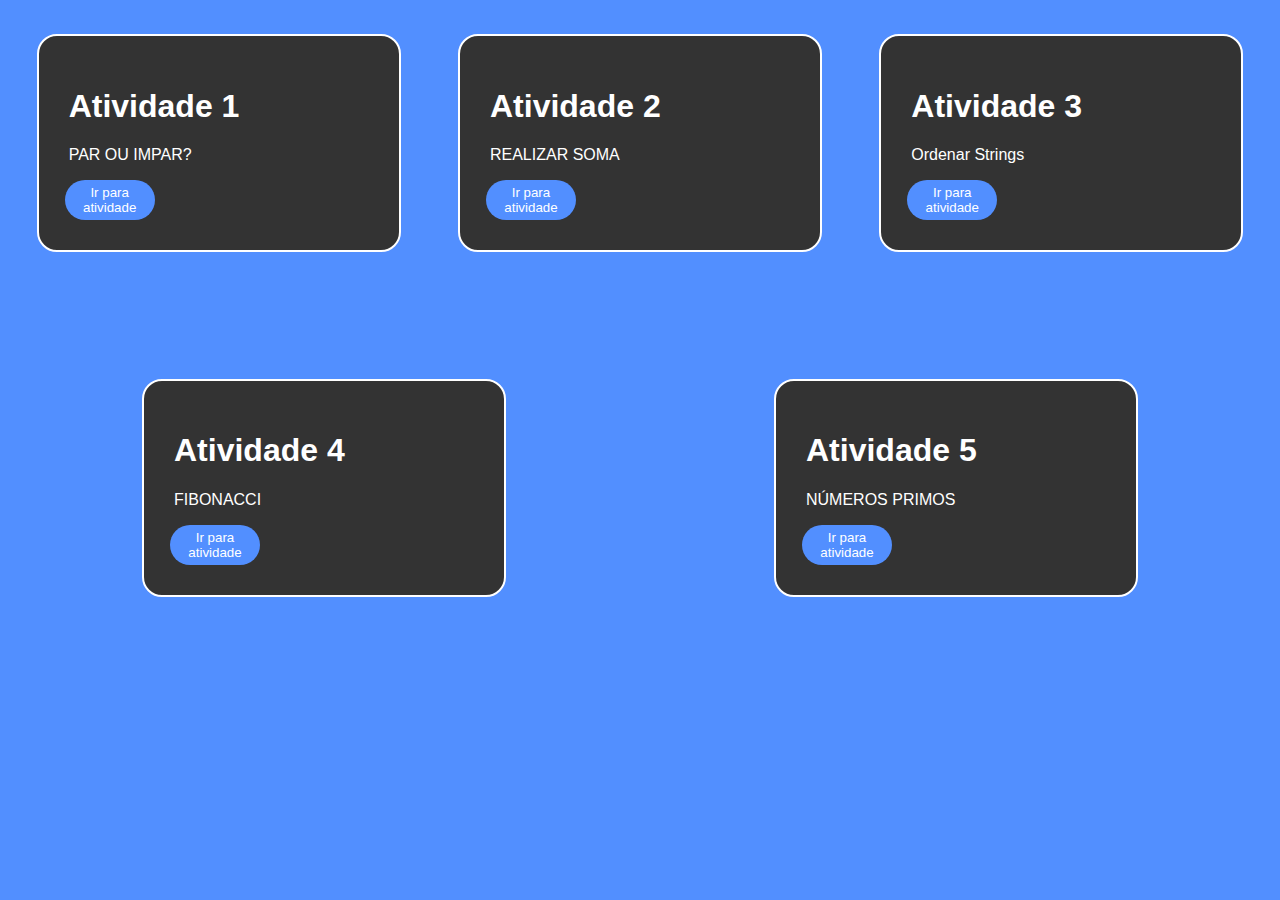
<file: index.html>
<!DOCTYPE html>
<html lang="pt-br">
<head>
    <meta charset="UTF-8">
    <meta http-equiv="X-UA-Compatible" content="IE=edge">
    <meta name="viewport" content="width=device-width, initial-scale=1.0">

    <!-- Título -->
    <title>HOME</title>

    <!-- Icone da pagina -->
    <link rel="shorcut icon" href="exercicio.png" type="image/x-icon"> 

    <!-- CSS -->
    <link rel="stylesheet" href="style.css">
    
</head>
<body>

    <!-- Crie uma página web na qual o usuário informe um número inteiro de três dígitos e
    quando o usuário indicar que deseja que o cálculo seja realizado (pressionar um botão),
    seja exibido se o dígito da centena é par ou ímpar.-->

    
    <div class="problems">
        <div class="problem">
            <h1>Atividade 1</h1>
            <p>PAR OU IMPAR?</p>
            <a href="ex1.html"><button type="button" >Ir para atividade</button></a>
        </div>

        <div class="problem">
            <h1>Atividade 2</h1>
            <p>REALIZAR SOMA</p>
            <a href="ex2.html"><button type="button" >Ir para atividade</button></a>
        </div>
        
        <div class="problem">
            <h1>Atividade 3</h1>
            <p>Ordenar Strings</p>
            <a href="ex3.html"><button type="button" >Ir para atividade</button></a>
        </div>

        <div class="problem">
            <h1>Atividade 4</h1>
            <p>FIBONACCI</p>
            <a href="ex4.html"><button type="button" >Ir para atividade</button></a>
        </div>

        <div class="problem">
            <h1>Atividade 5</h1>
            <p>NÚMEROS PRIMOS</p>
            <a href="ex5.html"><button type="button" >Ir para atividade</button></a>
        </div>
    </div>
</body>
</html>
</file>
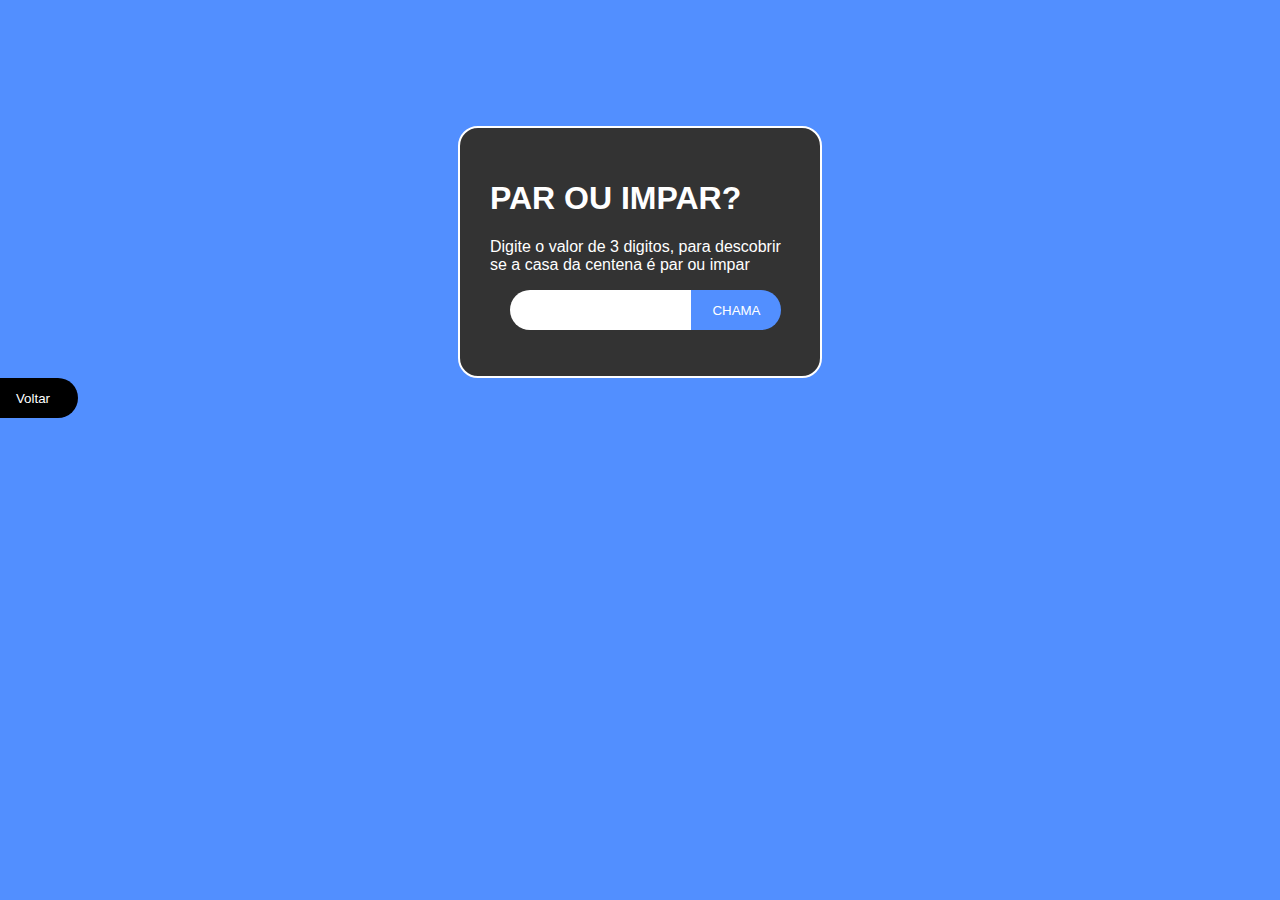
<file: ex1.html>
<!DOCTYPE html>
<html lang="pt-br">
<head>
    <meta charset="UTF-8">
    <meta http-equiv="X-UA-Compatible" content="IE=edge">
    <meta name="viewport" content="width=device-width, initial-scale=1.0">

    <!-- Título -->
    <title>Exercicio 01</title>

    <!-- Icone da pagina -->
    <link rel="shorcut icon" href="exercicio.png" type="image/x-icon"> 

    <!-- JavaScript -->
    <script src="script1.js"></script>

    <!-- CSS -->
    <link rel="stylesheet" href="style.css">
    
</head>
<body>

    <!-- Crie uma página web na qual o usuário informe um número inteiro de três dígitos e
    quando o usuário indicar que deseja que o cálculo seja realizado (pressionar um botão),
    seja exibido se o dígito da centena é par ou ímpar.-->

    <div class="form">
    <h1>PAR OU IMPAR?</h1>
    <form name="form1" id="form1">
        <p>Digite o valor de 3 digitos, para descobrir se a casa da centena é par ou impar</p>
        <input type="number" id="v0" name="v0" value="" step="0.1" required>
        <input class="button" type="button" onclick="ex1();" value="CHAMA">

        <!--<button name="chama" onclick="ex1();">CHAMA</button>-->
        <p id="vem"></p>
        <p id="result"></p>
    </form>
    </div>
    <a href="index.html"><button type="button" class="button_back" >Voltar</button></a>
</body>
</html>
</file>
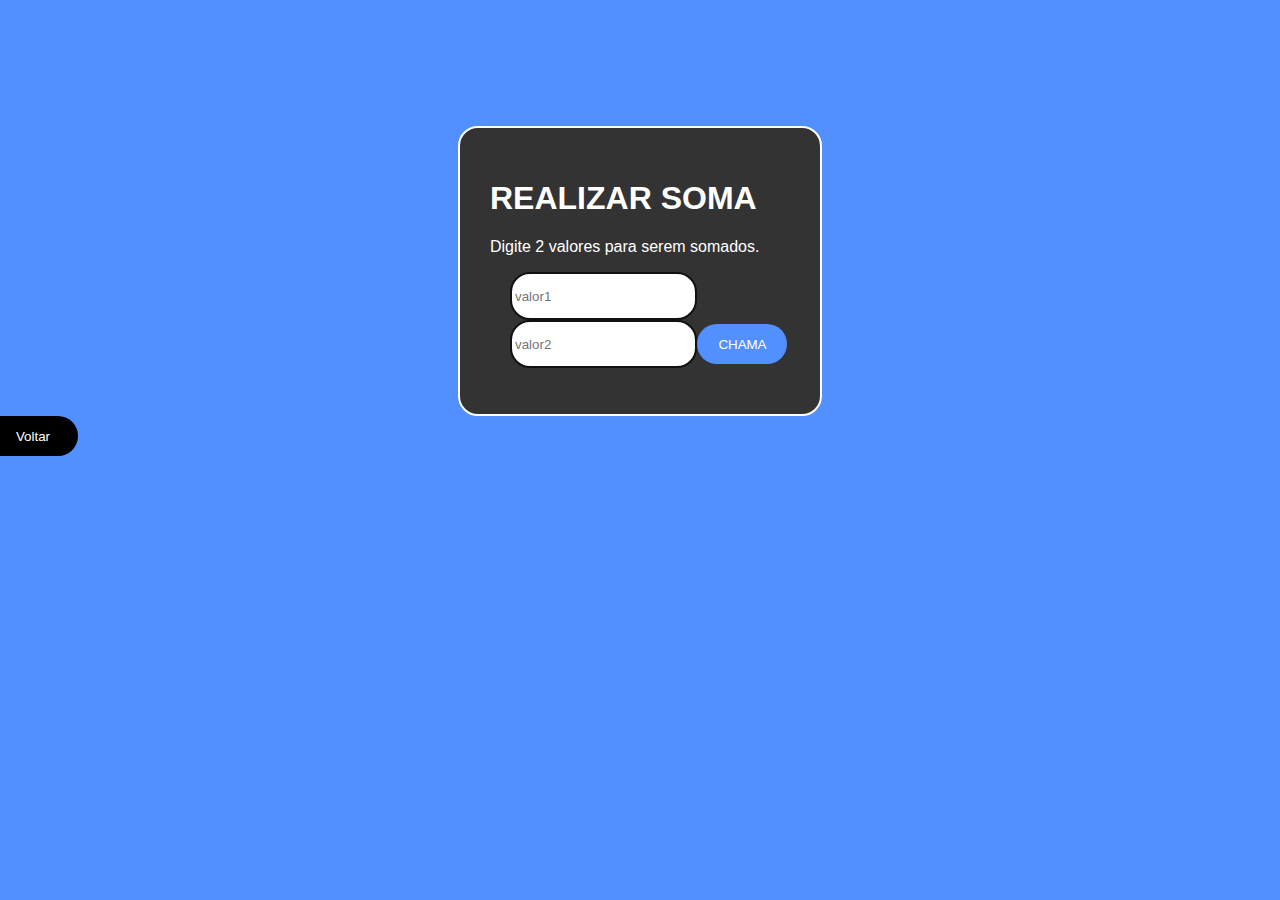
<file: ex2.html>
<!DOCTYPE html>
<html lang="pt-br">
<head>
    <meta charset="UTF-8">
    <meta http-equiv="X-UA-Compatible" content="IE=edge">
    <meta name="viewport" content="width=device-width, initial-scale=1.0">

    <!-- Título -->
    <title>Exercicio 02</title>

    <!-- Icone da pagina -->
    <link rel="shorcut icon" href="exercicio.png" type="image/x-icon"> 

    <!-- JavaScript -->
    <script src="script2.js"></script>

    <!-- CSS -->
    <link rel="stylesheet" href="style.css">
    
</head>
<body>

    <!-- Crie uma página web na qual o usuário informe um número inteiro positivo e quando
    o usuário indicar que deseja que o cálculo seja realizado (pressionar um botão), seja 
    exibida a soma de seus dígitos.-->

    <div class="form">
    <h1>REALIZAR SOMA</h1>
    <form name="form1" id="form1">
        <p>Digite 2 valores para serem somados.</p>
        <input class="single_input" type="number" id="v0" name="v0" value="" step="0.1" required placeholder="valor1">
        <input class="single_input" type="number" id="v1" name="v1" value="" step="0.1" required placeholder="valor2">
        <input class="single_input_button" type="button" onclick="ex2();" value="CHAMA">

        <!--<button name="chama" onclick="ex1();">CHAMA</button>-->
        <p id="vem"></p>
        <p id="result"></p>
    </form>
    </div>
    <a href="index.html"><button type="button" class="button_back" >Voltar</button></a>
</body>
</html>
</file>
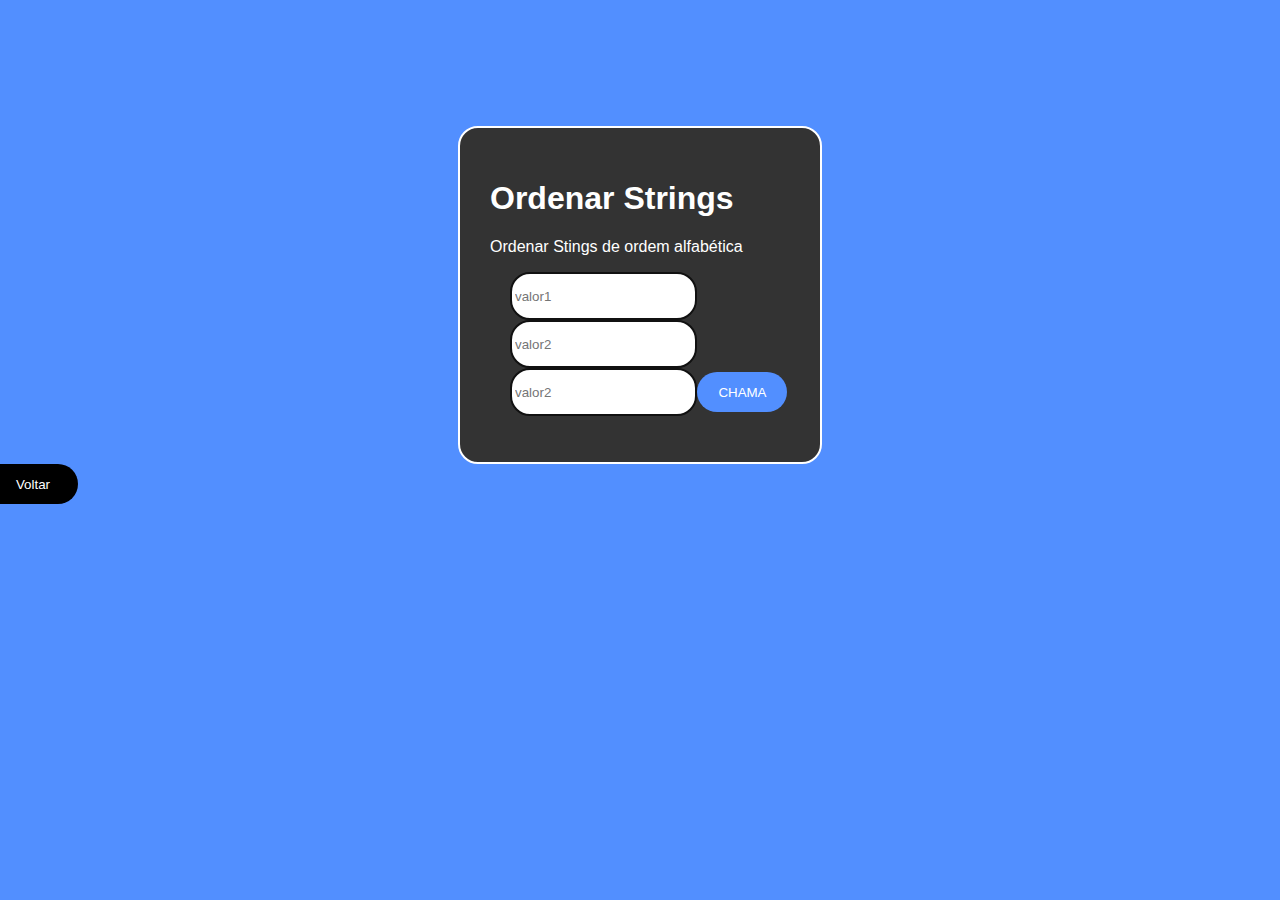
<file: ex3.html>
<!DOCTYPE html>
<html lang="pt-br">
<head>
    <meta charset="UTF-8">
    <meta http-equiv="X-UA-Compatible" content="IE=edge">
    <meta name="viewport" content="width=device-width, initial-scale=1.0">

    <!-- Título -->
    <title>Exercicio 03</title>

    <!-- Icone da pagina -->
    <link rel="shorcut icon" href="exercicio.png" type="image/x-icon"> 

    <!-- JavaScript -->
    <script src="script3.js"></script>

    <!-- CSS -->
    <link rel="stylesheet" href="style.css">
    
</head>
<body>

    <!-- Crie uma página web na qual o usuário informe três nomes e quando o usuário indicar
    que deseja que o cálculo seja realizado (pressionar um botão), os nomes são exibidos em 
    ordem alfabética crescente.-->

    <div class="form">
    <h1>Ordenar Strings</h1>
    <form name="form1" id="form1">
        <p>Ordenar Stings de ordem alfabética</p>
        <input class="single_input" type="text" id="v0" name="v0" value="" step="0.1" required placeholder="valor1">
        <input class="single_input" type="text" id="v1" name="v1" value="" step="0.1" required placeholder="valor2">
        <input class="single_input" type="text" id="v2" name="v12 value=" step="0.1" required placeholder="valor2">
        <input class="single_input_button" type="button" onclick="ex3();" value="CHAMA">

        <!--<button name="chama" onclick="ex1();">CHAMA</button>-->
        <p id="vem"></p>
        <p id="result"></p>
    </form>
    </div>
    <a href="index.html"><button type="button" class="button_back" >Voltar</button></a>
</body>
</html>
</file>
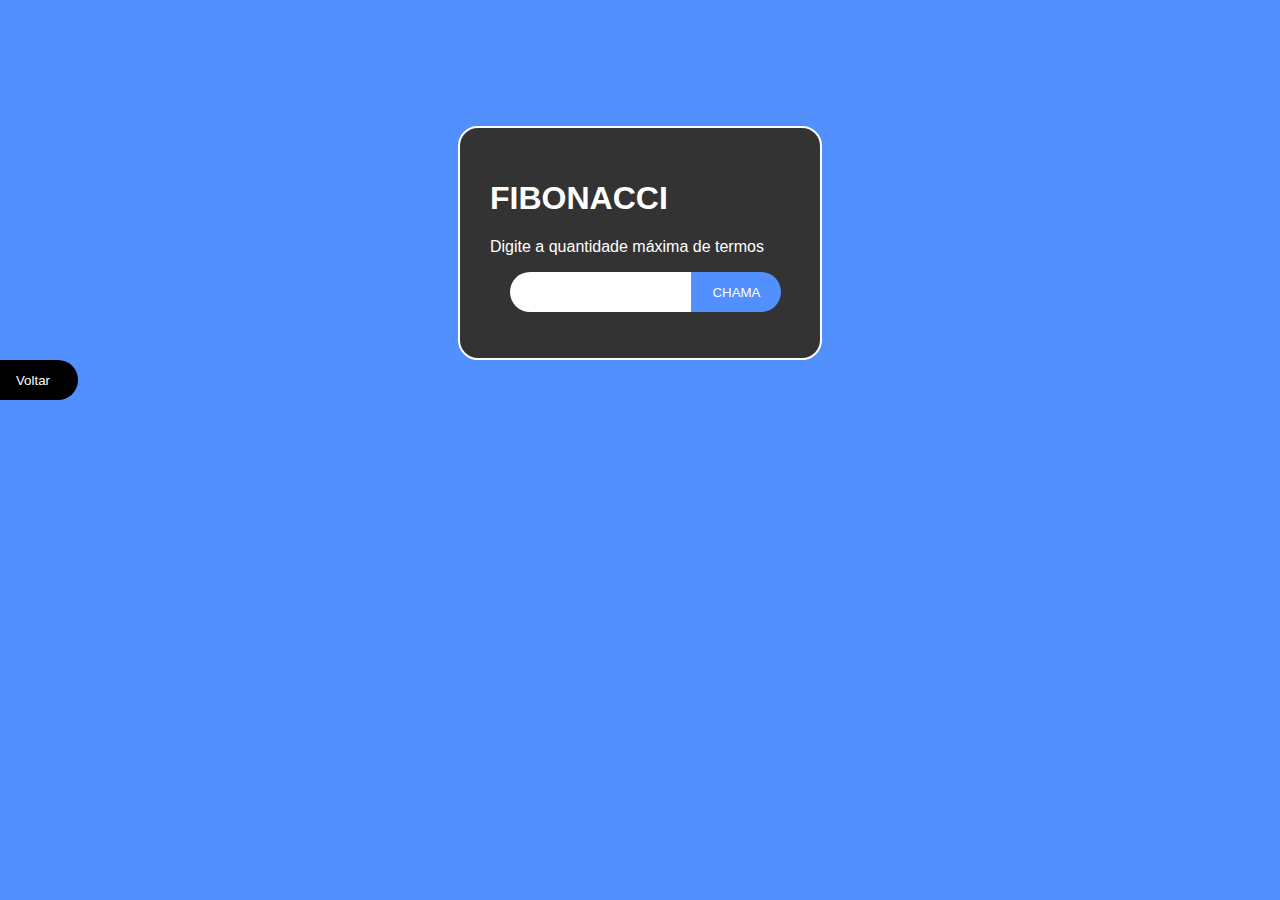
<file: ex4.html>
<!DOCTYPE html>
<html lang="pt-br">
<head>
    <meta charset="UTF-8">
    <meta http-equiv="X-UA-Compatible" content="IE=edge">
    <meta name="viewport" content="width=device-width, initial-scale=1.0">

    <!-- Título -->
    <title>Exercicio 04</title>

    <!-- Icone da pagina -->
    <link rel="shorcut icon" href="exercicio.png" type="image/x-icon"> 

    <!-- JavaScript -->
    <script src="script4.js"></script>

    <!-- CSS -->
    <link rel="stylesheet" href="style.css">
    
</head>
<body>

    <!--A série de Fibonacci é formada pela sequência 1, 1, 2, 3, 5, 8, 13, 21, 34, ... 
    Escreva um programa que apresente a série de Fibonacci até o n-ésimo termo
    (n > 0).-->

    <div class="form">
    <h1>FIBONACCI</h1>
    <form name="form1" id="form1">
        <p>Digite a quantidade máxima de termos</p>
        <input type="number" id="v0" name="v0" value="" step="0.1" required>
        <input class="button" type="button" onclick="ex4();" value="CHAMA">

        <!--<button name="chama" onclick="ex1();">CHAMA</button>-->
        <p id="vem"></p>
        <p id="demo"></p>
    </form>
    </div>
    <a href="index.html"><button type="button" class="button_back" >Voltar</button></a>
</body>
</html>
</file>
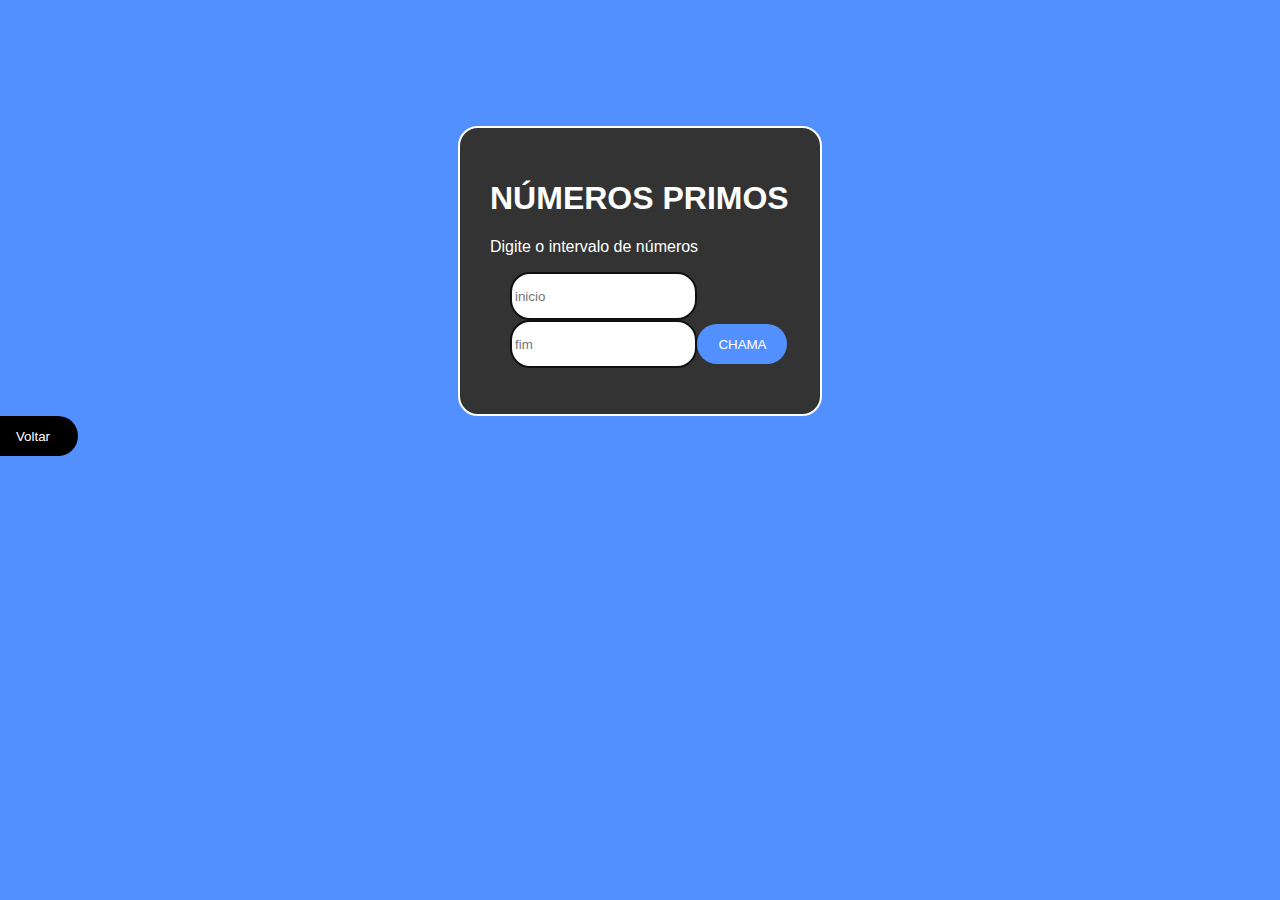
<file: ex5.html>
<!DOCTYPE html>
<html lang="pt-br">
<head>
    <meta charset="UTF-8">
    <meta http-equiv="X-UA-Compatible" content="IE=edge">
    <meta name="viewport" content="width=device-width, initial-scale=1.0">

    <!-- Título -->
    <title>Exercicio 05</title>

    <!-- Icone da pagina -->
    <link rel="shorcut icon" href="exercicio.png" type="image/x-icon"> 

    <!-- JavaScript -->
    <script src="script5.js"></script>

    <!-- CSS -->
    <link rel="stylesheet" href="style.css">
    
</head>
<body>

    <!--Elabore um programa que, dados dois números naturais n1 e n2, representando um intervalo
    fechado [n1, n2], exibe todos os números primos no intervalo.Sem exercícios de programação 
    obrigatórios para essa semana :)-->

    <div class="form">
    <h1>NÚMEROS PRIMOS</h1>
    <form name="form1" id="form1">
        <p>Digite o intervalo de números</p>
        <input class="single_input" type="number" id="v0" name="v0" value="" step="0.1" required placeholder="inicio">
        <input class="single_input" type="number" id="v1" name="v1" value="" step="0.1" required placeholder="fim">
        <input class="single_input_button" type="button" onclick="ex5();" value="CHAMA">

        <!--<button name="chama" onclick="ex1();">CHAMA</button>-->
        <p id="vem"></p>
        <p id="demo"></p>
    </form>
    </div>
    <a href="index.html"><button type="button" class="button_back" >Voltar</button></a>
</body>
</html>
</file>
<file: style.css>
*{
    color: #fff;
    font-family: Arial, Helvetica, sans-serif;
}
.button{
    width: 90px;
    height: 40px;
    border: none;
    color: rgb(255, 255, 255);
    border-radius: 0 20px 20px 0;
    background-color: rgb(82, 143, 255);
    margin-left: -4px;
}
.button_back{
    width: 90px;
    height: 40px;
    border: none;
    color: rgb(255, 255, 255);
    border-radius: 0 20px 20px 0;
    background-color: rgb(0, 0, 0);
    margin-left: -20px;
    float: left;
}
body{
    background-color: rgb(82, 143, 255);
}
input{
    height: 38px;
    margin-left: 20px;
    color: #333;
    border-radius: 20px 0 0 20px;
    border: none;
}
.form{
    background-color: #333;
    display: block;
    width: 300px;
    padding: 30px;
    border-radius: 20px;
    border: 2px solid #fff;
    margin: auto;
    margin-top: 10%;
    
}
.single_input{
    height: 38px;
    margin-left: 20px;
    color: #333;
    border-radius: 20px;
    border: 2PX solid #111;
    padding: 3px;
}
.single_input_button{
    width: 90px;
    height: 40px;
    border: none;
    color: rgb(255, 255, 255);
    border-radius: 20px;
    background-color: rgb(82, 143, 255);
    margin-left: -4px;
}
button{
    width: 90px;
    height: 40px;
    border: none;
    color: rgb(255, 255, 255);
    border-radius: 20px;
    background-color: rgb(82, 143, 255);
    margin-left: -4px;
}
.problem{
    background-color: #333;
    display: block;
    width: 300px;
    padding: 30px;
    border-radius: 20px;
    border: 2px solid #fff;
    margin: auto;
    margin-top: 10%;
}
.problems{
    display: flex;
    flex-wrap: wrap;
    margin-top: -100px;
    padding: -30px
}
</file>
